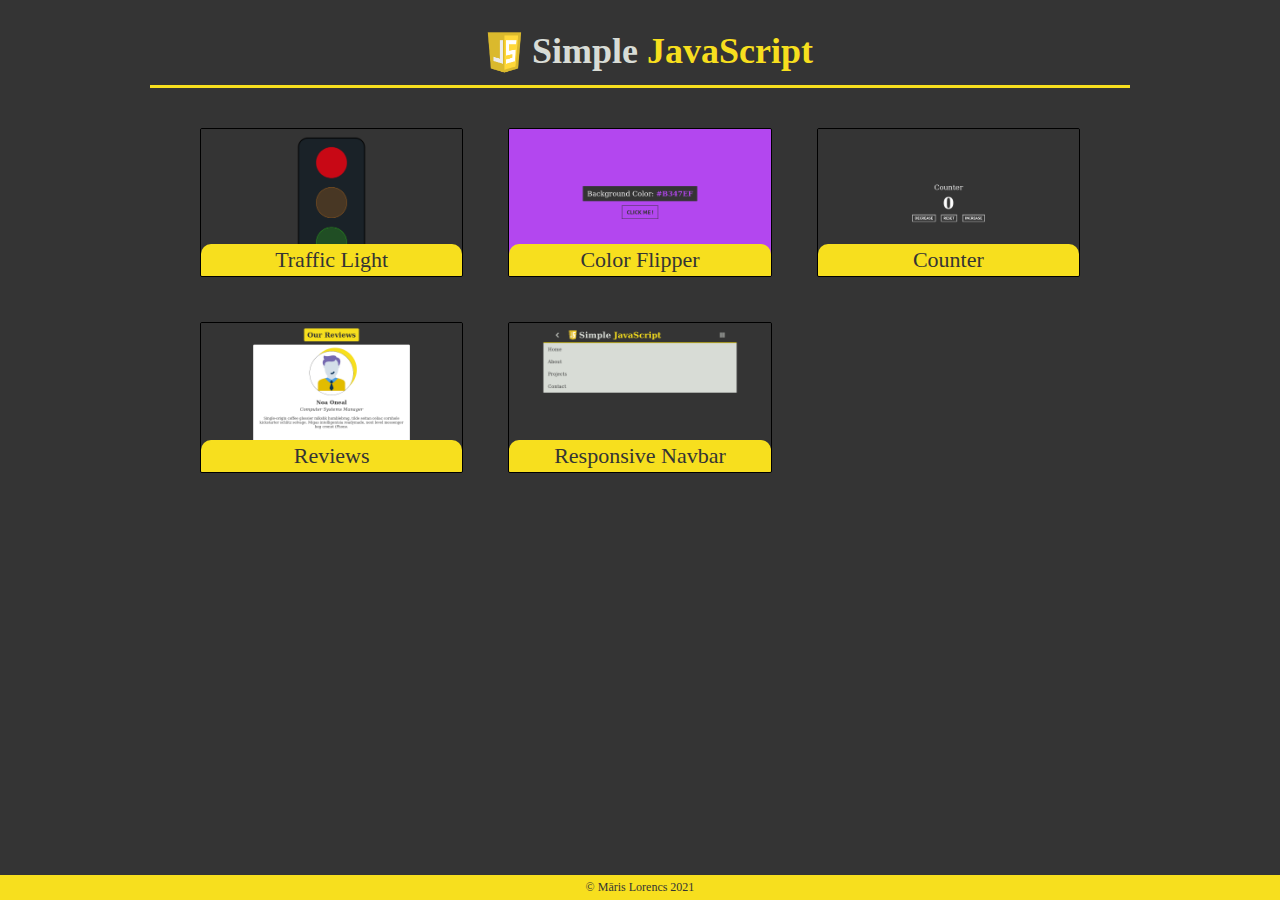
<file: index.html>
<!DOCTYPE html>
<html lang="en">
    <head>
        <meta charset="UTF-8" />
        <meta name="description" content="Simple JavaScript projects bundled together" />
        <meta
            name="keywords"
            content="HTML, CSS, JavaScript, Start-Up Projects, Traffic Light JS, Color Flipper JS, Counter JS, Reviews JS, Responsive Navbar JS, Responsive Sidebar JS, Modal JS, Questions JS, Menu JS, Video JS, Scroll JS, Tabs JS, Countdown To Birthday JS, Lorem Ipsum JS, Grocery Bud JS, Carousel JS"
        />
        <meta name="author" content="Maris Lorencs" />
        <meta http-equiv="X-UA-Compatible" content="IE=edge" />
        <meta name="viewport" content="width=device-width, initial-scale=1.0" />

        <link rel="stylesheet" type="text/css" href="index.css" />

        <title>Home - Simple JavaScript</title>
    </head>
    <body>
        <div class="home">
            <header class="header">
                <div class="header-container">
                    <img class="logo" src="assets/img/js.png" alt="JS" />
                    <div class="header-text">
                        <span class="gray-text">Simple</span>
                        <span class="yellow-text">JavaScript</span>
                    </div>
                </div>
            </header>
            <div class="content">
                <div class="link-container">
                    <a class="link" href="traffic-light/traffic-light.html">
                        <div class="link-box">
                            <img
                                class="link-box-thumbnail"
                                src="assets/img/traffic-light-thumbnail.png"
                                alt="Traffic Light JS Thumbnail"
                            />
                            <div class="link-box-text">Traffic Light</div>
                        </div>
                    </a>
                </div>
                <div class="link-container">
                    <a class="link" href="color-flipper/color-flipper.html">
                        <div class="link-box">
                            <img
                                class="link-box-thumbnail"
                                src="assets/img/color-flipper-thumbnail.png"
                                alt="Color Flipper JS Thumbnail"
                            />
                            <div class="link-box-text">Color Flipper</div>
                        </div>
                    </a>
                </div>
                <div class="link-container">
                    <a class="link" href="counter/counter.html">
                        <div class="link-box">
                            <img
                                class="link-box-thumbnail"
                                src="assets/img/counter-thumbnail.png"
                                alt="Counter JS Thumbnail"
                            />
                            <div class="link-box-text">Counter</div>
                        </div>
                    </a>
                </div>
                <div class="link-container">
                    <a class="link" href="reviews/reviews.html">
                        <div class="link-box">
                            <img
                                class="link-box-thumbnail"
                                src="assets/img/reviews-thumbnail.png"
                                alt="Reviews JS Thumbnail"
                            />
                            <div class="link-box-text">Reviews</div>
                        </div>
                    </a>
                </div>
                <div class="link-container">
                    <a class="link" href="responsive-navbar/responsive-navbar.html">
                        <div class="link-box">
                            <img
                                class="link-box-thumbnail"
                                src="assets/img/responsive-navbar-thumbnail.png"
                                alt="Responsive Navbar JS Thumbnail"
                            />
                            <div class="link-box-text">Responsive Navbar</div>
                        </div>
                    </a>
                </div>
            </div>
            <footer class="footer"><div class="footer-text">&copy; Māris Lorencs 2021</div></footer>
        </div>
    </body>
</html>
</file>
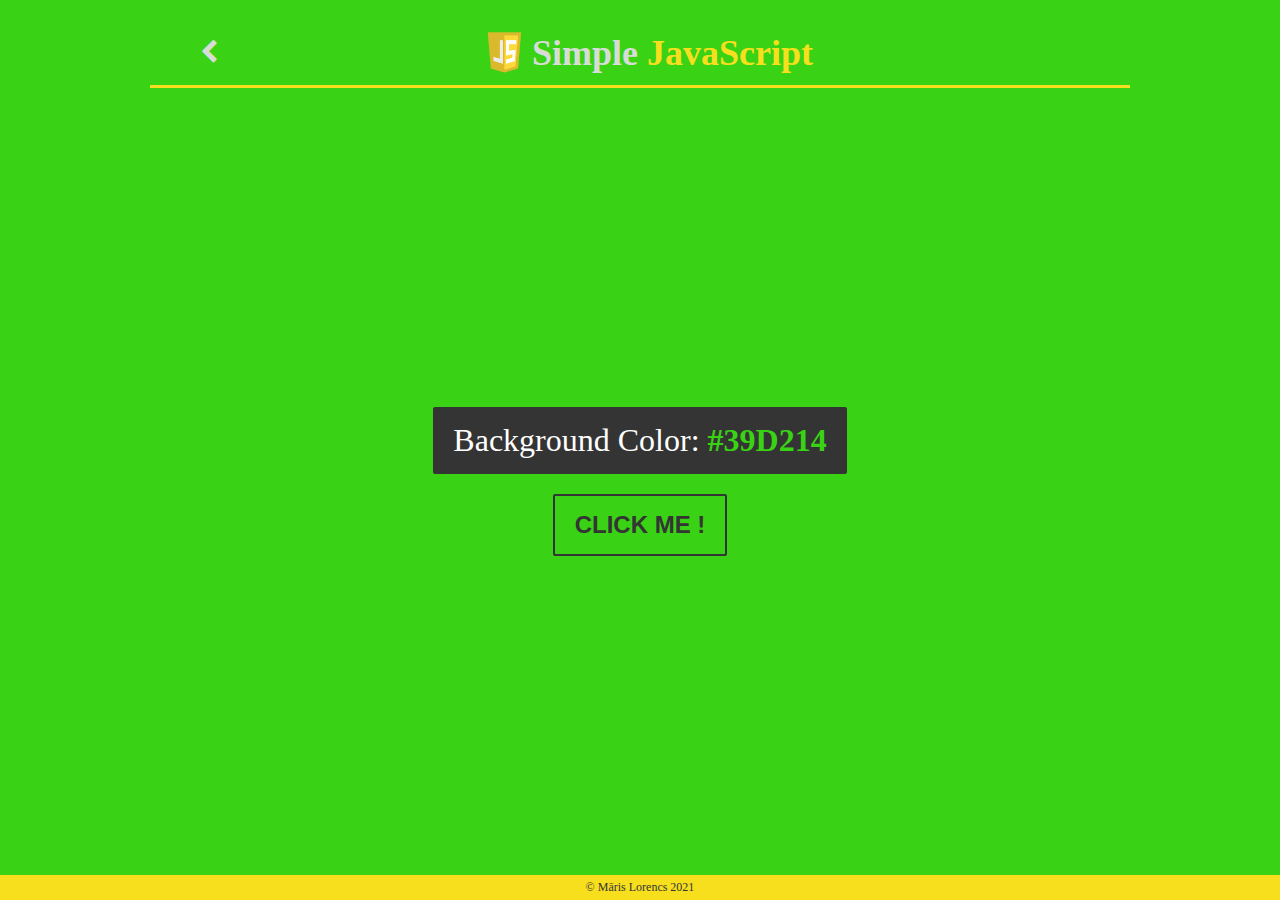
<file: color-flipper/color-flipper.html>
<!DOCTYPE html>
<html lang="en">
    <head>
        <meta charset="UTF-8" />
        <meta name="description" content="Simple JavaScript projects bundled together" />
        <meta
            name="keywords"
            content="HTML, CSS, JavaScript, Start-Up Projects, Traffic Light JS, Color Flipper JS, Counter JS, Reviews JS, Responsive Navbar JS, Responsive Sidebar JS, Modal JS, Questions JS, Menu JS, Video JS, Scroll JS, Tabs JS, Countdown To Birthday JS, Lorem Ipsum JS, Grocery Bud JS, Carousel JS"
        />
        <meta name="author" content="Maris Lorencs" />
        <meta http-equiv="X-UA-Compatible" content="IE=edge" />
        <meta name="viewport" content="width=device-width, initial-scale=1.0" />

        <link
            rel="stylesheet"
            href="https://cdnjs.cloudflare.com/ajax/libs/font-awesome/4.7.0/css/font-awesome.min.css"
        />
        <link rel="stylesheet" type="text/css" href="color-flipper.css" />

        <title>Color Flipper - Simple JavaScript</title>
    </head>
    <body>
        <div class="color-flipper">
            <header class="header">
                <div class="header-container">
                    <div class="back-container" onclick="goBack()">
                        <i class="fa fa-chevron-left"></i>
                    </div>
                    <img class="logo" src="../assets/img/js.png" alt="JS" />
                    <div class="header-text">
                        <span class="gray-text">Simple</span>
                        <span class="yellow-text">JavaScript</span>
                    </div>
                </div>
            </header>
            <div class="content">
                <div class="background-color-label-container">
                    <span class="background-color-label">Background Color: </span>
                    <span class="background-color"></span>
                </div>
                <div class="button-container">
                    <button class="button" onclick="changeBackgroundColor()">Click me !</button>
                </div>
            </div>
            <footer class="footer"><div class="footer-text">&copy; Māris Lorencs 2021</div></footer>
        </div>

        <script type="text/javascript" src="color-flipper.js"></script>
    </body>
</html>
</file>
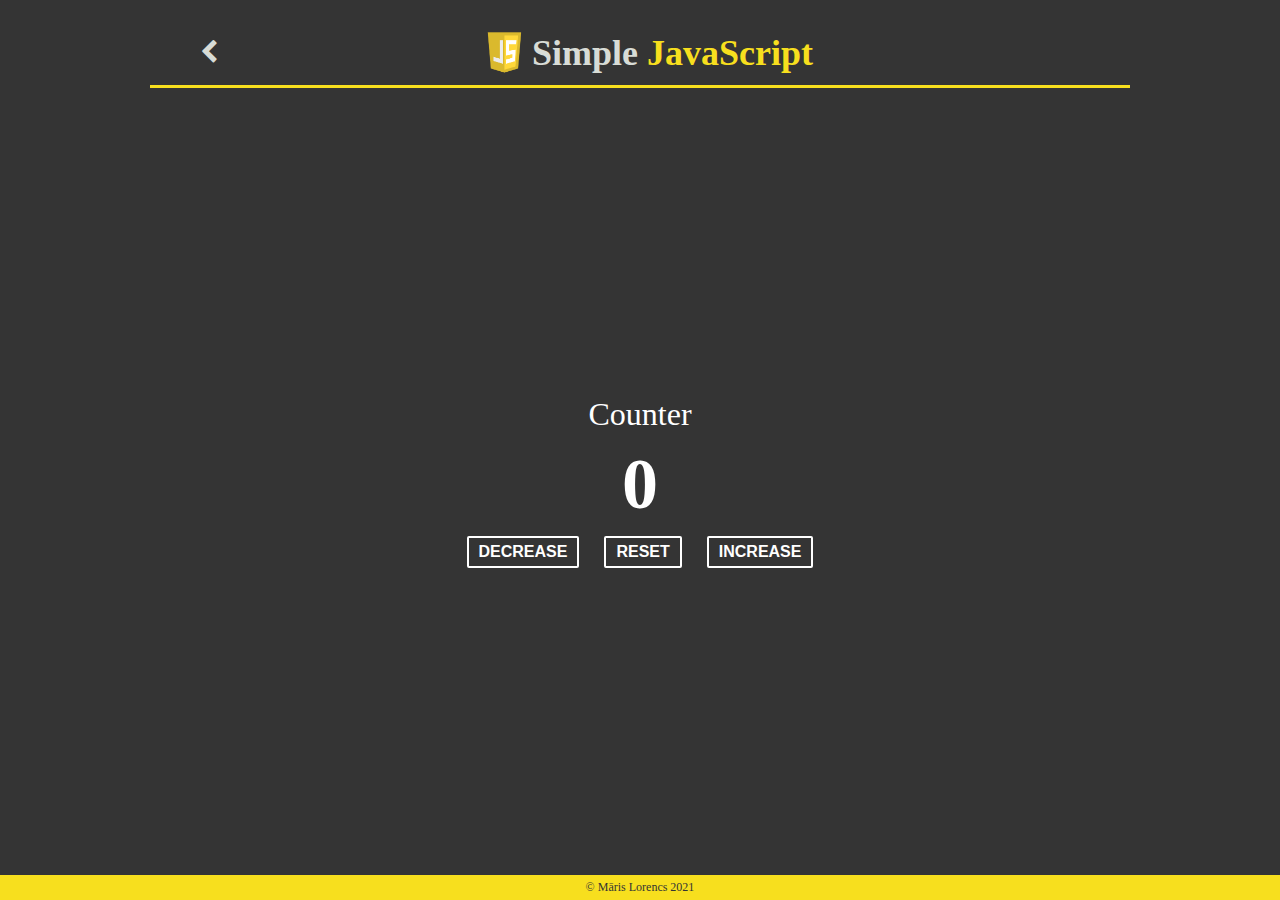
<file: counter/counter.html>
<!DOCTYPE html>
<html lang="en">
    <head>
        <meta charset="UTF-8" />
        <meta name="description" content="Simple JavaScript projects bundled together" />
        <meta
            name="keywords"
            content="HTML, CSS, JavaScript, Start-Up Projects, Traffic Light JS, Color Flipper JS, Counter JS, Reviews JS, Responsive Navbar JS, Responsive Sidebar JS, Modal JS, Questions JS, Menu JS, Video JS, Scroll JS, Tabs JS, Countdown To Birthday JS, Lorem Ipsum JS, Grocery Bud JS, Carousel JS"
        />
        <meta name="author" content="Maris Lorencs" />
        <meta http-equiv="X-UA-Compatible" content="IE=edge" />
        <meta name="viewport" content="width=device-width, initial-scale=1.0" />

        <link
            rel="stylesheet"
            href="https://cdnjs.cloudflare.com/ajax/libs/font-awesome/4.7.0/css/font-awesome.min.css"
        />
        <link rel="stylesheet" type="text/css" href="counter.css" />

        <title>Counter - Simple JavaScript</title>
    </head>
    <body>
        <div class="counter">
            <header class="header">
                <div class="header-container">
                    <div class="back-container" onclick="goBack()">
                        <i class="fa fa-chevron-left"></i>
                    </div>
                    <img class="logo" src="../assets/img/js.png" alt="JS" />
                    <div class="header-text">
                        <span class="gray-text">Simple</span>
                        <span class="yellow-text">JavaScript</span>
                    </div>
                </div>
            </header>
            <div class="content">
                <div class="counter-label">Counter</div>
                <div class="counter-value"></div>
                <div class="counter-controls">
                    <button class="button" onclick="decrease()">Decrease</button>
                    <button class="button" onclick="reset()">Reset</button>
                    <button class="button" onclick="increase()">Increase</button>
                </div>
            </div>
            <footer class="footer"><div class="footer-text">&copy; Māris Lorencs 2021</div></footer>
        </div>

        <script type="text/javascript" src="counter.js"></script>
    </body>
</html>
</file>
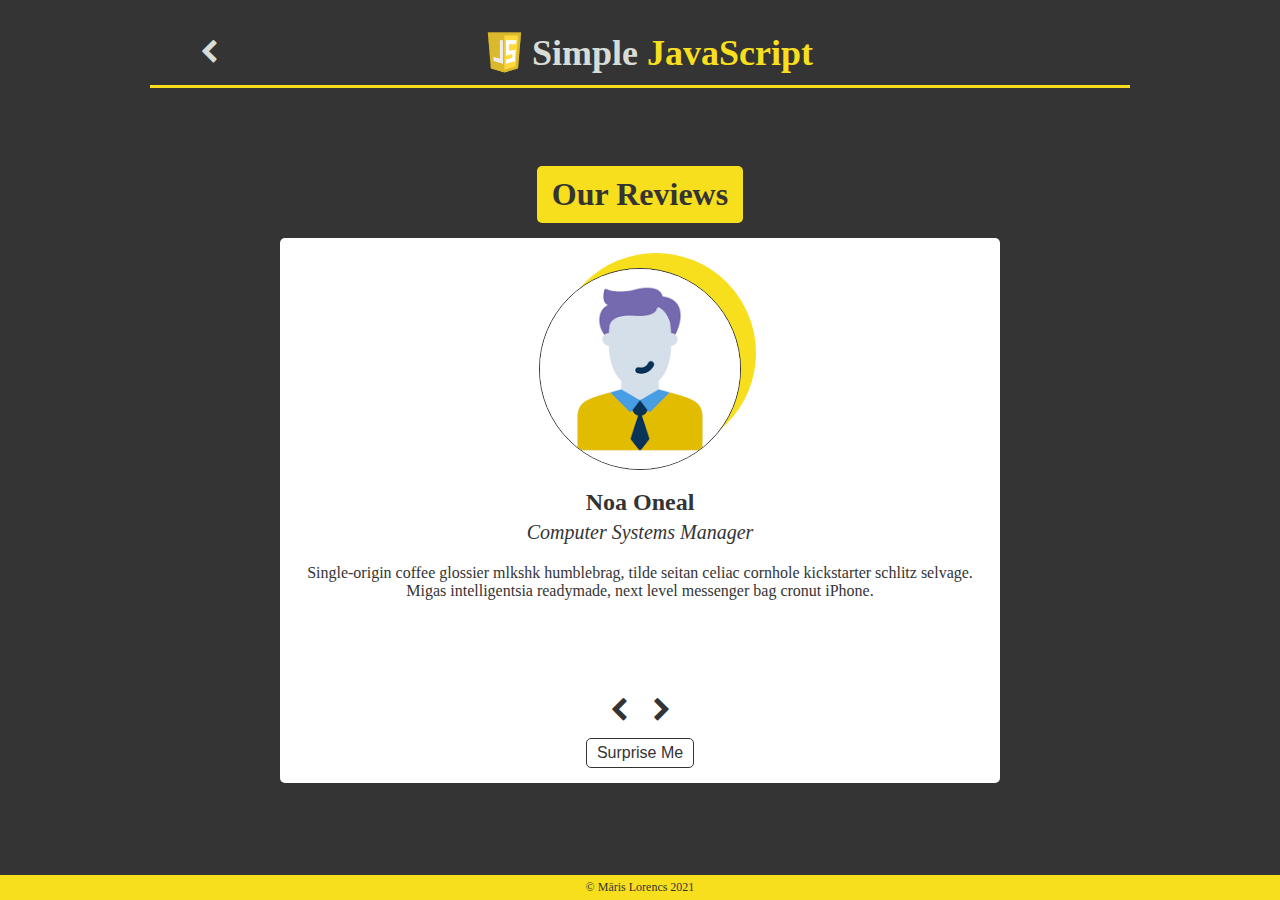
<file: reviews/reviews.html>
<!DOCTYPE html>
<html lang="en">
    <head>
        <meta charset="UTF-8" />
        <meta name="description" content="Simple JavaScript projects bundled together" />
        <meta
            name="keywords"
            content="HTML, CSS, JavaScript, Start-Up Projects, Traffic Light JS, Color Flipper JS, Counter JS, Reviews JS, Responsive Navbar JS, Responsive Sidebar JS, Modal JS, Questions JS, Menu JS, Video JS, Scroll JS, Tabs JS, Countdown To Birthday JS, Lorem Ipsum JS, Grocery Bud JS, Carousel JS"
        />
        <meta name="author" content="Maris Lorencs" />
        <meta http-equiv="X-UA-Compatible" content="IE=edge" />
        <meta name="viewport" content="width=device-width, initial-scale=1.0" />

        <link
            rel="stylesheet"
            href="https://cdnjs.cloudflare.com/ajax/libs/font-awesome/4.7.0/css/font-awesome.min.css"
        />
        <link rel="stylesheet" type="text/css" href="reviews.css" />

        <title>Reviews - Simple JavaScript</title>
    </head>
    <body>
        <div class="reviews">
            <header class="header">
                <div class="header-container">
                    <div class="back-container" onclick="goBack()">
                        <i class="fa fa-chevron-left"></i>
                    </div>
                    <img class="logo" src="../assets/img/js.png" alt="JS" />
                    <div class="header-text">
                        <span class="gray-text">Simple</span>
                        <span class="yellow-text">JavaScript</span>
                    </div>
                </div>
            </header>
            <div class="content">
                <div class="reviews-title">Our Reviews</div>
                <div class="reviews-card">
                    <div class="reviews-profile-picture-container">
                        <div class="reviews-profile-picture-background"></div>
                        <img class="reviews-profile-picture-image" alt="Profile picture" />
                    </div>
                    <div class="reviews-profile-details">
                        <div class="reviews-name-job-title-container">
                            <div class="reviews-name"></div>
                            <div class="reviews-job-title"></div>
                        </div>
                        <div class="reviews-description"></div>
                    </div>
                    <div class="reviews-controls">
                        <div class="reviews-controls-arrows">
                            <div class="chevron" onclick="previous()">
                                <i class="fa fa-chevron-left"></i>
                            </div>
                            <div class="chevron" onclick="next()">
                                <i class="fa fa-chevron-right"></i>
                            </div>
                        </div>
                        <div class="reviews-controls-button">
                            <button class="button" onclick="randomize()">Surprise Me</button>
                        </div>
                    </div>
                </div>
            </div>
            <footer class="footer"><div class="footer-text">&copy; Māris Lorencs 2021</div></footer>
        </div>

        <script type="text/javascript" src="reviews.js"></script>
    </body>
</html>
</file>
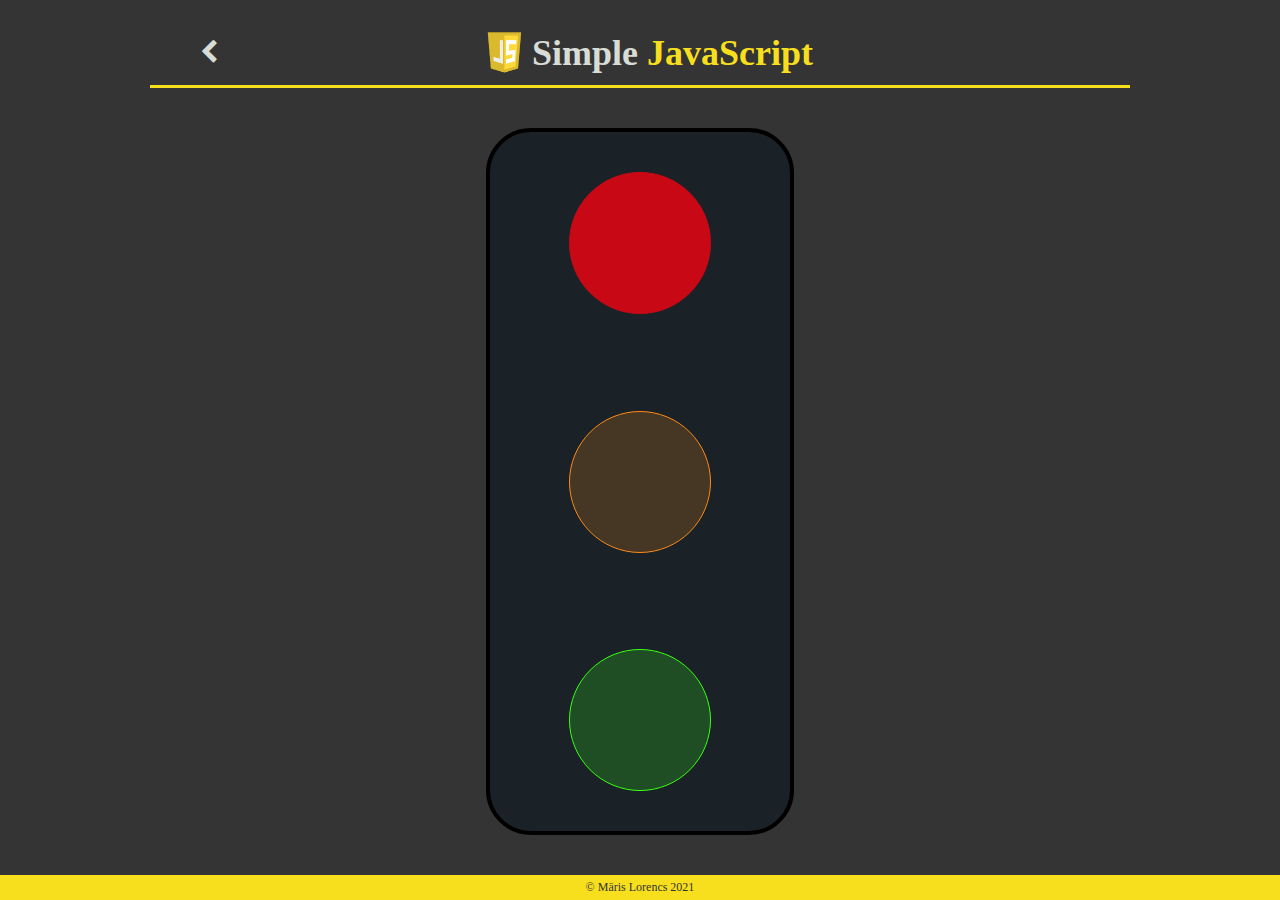
<file: traffic-light/traffic-light.html>
<!DOCTYPE html>
<html lang="en">
    <head>
        <meta charset="UTF-8" />
        <meta name="description" content="Simple JavaScript projects bundled together" />
        <meta
            name="keywords"
            content="HTML, CSS, JavaScript, Start-Up Projects, Traffic Light JS, Color Flipper JS, Counter JS, Reviews JS, Responsive Navbar JS, Responsive Sidebar JS, Modal JS, Questions JS, Menu JS, Video JS, Scroll JS, Tabs JS, Countdown To Birthday JS, Lorem Ipsum JS, Grocery Bud JS, Carousel JS"
        />
        <meta name="author" content="Maris Lorencs" />
        <meta http-equiv="X-UA-Compatible" content="IE=edge" />
        <meta name="viewport" content="width=device-width, initial-scale=1.0" />

        <link
            rel="stylesheet"
            href="https://cdnjs.cloudflare.com/ajax/libs/font-awesome/4.7.0/css/font-awesome.min.css"
        />
        <link rel="stylesheet" type="text/css" href="traffic-light.css" />

        <title>Traffic Light - Simple JavaScript</title>
    </head>
    <body>
        <div class="traffic-light">
            <header class="header">
                <div class="header-container">
                    <div class="back-container" onclick="goBack()">
                        <i class="fa fa-chevron-left"></i>
                    </div>
                    <img class="logo" src="../assets/img/js.png" alt="JS" />
                    <div class="header-text">
                        <span class="gray-text">Simple</span>
                        <span class="yellow-text">JavaScript</span>
                    </div>
                </div>
            </header>
            <div class="content">
                <div class="traffic-light-container">
                    <div class="light stop active-stop"></div>
                    <div class="light warning"></div>
                    <div class="light go"></div>
                </div>
            </div>
            <footer class="footer"><div class="footer-text">&copy; Māris Lorencs 2021</div></footer>
        </div>

        <script type="text/javascript" src="traffic-light.js"></script>
    </body>
</html>
</file>
<file: index.css>
body {
    background: #343434;
    margin: 0;
}

html,
body {
    height: 100%;
}

.home {
    height: 100%;
    display: flex;
    flex-direction: column;
}

.header-container {
    border-width: 0 0 3px 0;
    border-style: solid;
    border-color: #f7df1e;
    display: flex;
    justify-content: center;
    padding: 30px 0 10px 0;
    margin: 0 150px;
}

.logo {
    width: 75px;
    height: 45px;
    display: block;
    margin: 0 -10px 0 0;
}

.header-text {
    font-weight: 700;
    font-style: normal;
    font-size: 36px;
}

.gray-text {
    color: #d8dcd6;
}

.yellow-text {
    color: #f7df1e;
}

.content {
    display: grid;
    grid-template-columns: repeat(3, auto);
    grid-gap: 45px;
    padding: 40px 0;
    margin: 0 200px;
}

.link-container {
    border: 1px solid #000000;
    border-radius: 2px;
    position: relative;
    overflow: hidden;
}

.link {
    display: block;
    text-decoration: none;
}

.link-box-thumbnail {
    width: 100%;
    height: 100%;
    display: block;
}

.link-box-text {
    border-top-right-radius: 10px;
    border-top-left-radius: 10px;
    background: #f7df1e;
    position: absolute;
    bottom: 0;
    left: 0;
    width: 100%;
    height: 32px;
    display: flex;
    align-items: center;
    justify-content: center;
    font-weight: 400;
    font-style: normal;
    font-size: 22px;
    line-height: 22px;
    color: #343434;
    text-align: center;
    box-sizing: border-box;
    opacity: 1;
    padding: 0 10px;

    transition: border-radius 1s, background 1s, height 1s;
}

.link-container:hover .link-box-text {
    border-radius: 0;
    background: rgba(247, 223, 30, 0.7);
    height: 100%;
}

.footer {
    background: #f7df1e;
    position: absolute;
    bottom: 0;
    left: 0;
    width: 100%;
    padding: 5px 0;
}

.footer-text {
    font-weight: 400;
    font-style: normal;
    font-size: 12px;
    color: #343434;
    text-align: center;
}
</file>
<file: color-flipper/color-flipper.css>
body {
    margin: 0;
}

html,
body {
    height: 100%;
}

.color-flipper {
    height: 100%;
    display: flex;
    flex-direction: column;
}

.header-container {
    border-width: 0 0 3px 0;
    border-style: solid;
    border-color: #f7df1e;
    position: relative;
    display: flex;
    align-items: center;
    justify-content: center;
    padding: 30px 0 10px 0;
    margin: 0 150px;
}

.back-container {
    position: absolute;
    left: 47px;
}

.fa-chevron-left {
    position: relative;
    left: 3px;
    font-size: 25px;
    color: #d8dcd6;
    cursor: pointer;
}

.back-container:hover .fa-chevron-left {
    color: #f7df1e;

    animation: backOnHover 0.8s infinite;
}

.logo {
    width: 75px;
    height: 45px;
    display: block;
    margin: 0 -10px 0 0;
}

.header-text {
    font-weight: 700;
    font-style: normal;
    font-size: 36px;
}

.gray-text {
    color: #d8dcd6;
}

.yellow-text {
    color: #f7df1e;
}

.content {
    flex: 100%;
    display: flex;
    flex-direction: column;
    align-items: center;
    justify-content: center;
    margin: 0 200px;
}

.background-color-label-container {
    border-radius: 2px;
    background: #343434;
    font-style: normal;
    font-size: 32px;
    padding: 15px 20px;
}

.background-color-label {
    color: #ffffff;
}

.background-color {
    font-weight: 700;
}

.button-container {
    margin: 20px 0 0 0;
}

.button {
    border: 2px solid #343434;
    border-radius: 2px;
    background: none;
    font-weight: 700;
    font-style: normal;
    font-size: 24px;
    color: #343434;
    text-transform: uppercase;
    cursor: pointer;
    padding: 15px 20px;

    transition: background 0.3s, color 0.3s;
}

.footer {
    background: #f7df1e;
    padding: 5px 0;
}

.footer-text {
    font-weight: 400;
    font-style: normal;
    font-size: 12px;
    color: #343434;
    text-align: center;
}

@keyframes backOnHover {
    0% {
        left: 3px;
    }
    50% {
        left: 0px;
    }
    100% {
        left: 3px;
    }
}
</file>
<file: counter/counter.css>
body {
    background: #343434;
    margin: 0;
}

html,
body {
    height: 100%;
}

.counter {
    height: 100%;
    display: flex;
    flex-direction: column;
}

.header-container {
    border-width: 0 0 3px 0;
    border-style: solid;
    border-color: #f7df1e;
    position: relative;
    display: flex;
    align-items: center;
    justify-content: center;
    padding: 30px 0 10px 0;
    margin: 0 150px;
}

.back-container {
    position: absolute;
    left: 47px;
}

.fa-chevron-left {
    position: relative;
    left: 3px;
    font-size: 25px;
    color: #d8dcd6;
    cursor: pointer;
}

.back-container:hover .fa-chevron-left {
    color: #f7df1e;

    animation: backOnHover 0.8s infinite;
}

.logo {
    width: 75px;
    height: 45px;
    display: block;
    margin: 0 -10px 0 0;
}

.header-text {
    font-weight: 700;
    font-style: normal;
    font-size: 36px;
}

.gray-text {
    color: #d8dcd6;
}

.yellow-text {
    color: #f7df1e;
}

.content {
    flex: 100%;
    display: flex;
    flex-direction: column;
    align-items: center;
    justify-content: center;
    margin: 0 200px;
}

.counter-label {
    font-weight: 400;
    font-style: normal;
    font-size: 32px;
    color: #ffffff;
}

.counter-value {
    font-weight: 700;
    font-style: normal;
    font-size: 72px;
    margin: 10px 0 0 0;
}

.negative {
    color: #c80815;
}

.zero {
    color: #ffffff;
}

.positive {
    color: #39ff14;
}

.counter-controls {
    display: flex;
    margin: 10px 0 0 0;
}

.button {
    border: 2px solid #ffffff;
    border-radius: 2px;
    background: none;
    font-weight: 700;
    font-style: normal;
    font-size: 16px;
    color: #ffffff;
    text-transform: uppercase;
    cursor: pointer;
    padding: 5px 10px;
    margin: 0 0 0 25px;

    transition: background 0.3s, color 0.3s;
}

button:first-child {
    margin: 0;
}

button:hover {
    background: #ffffff;
    color: #000000;
}

.footer {
    background: #f7df1e;
    padding: 5px 0;
}

.footer-text {
    font-weight: 400;
    font-style: normal;
    font-size: 12px;
    color: #343434;
    text-align: center;
}

@keyframes backOnHover {
    0% {
        left: 3px;
    }
    50% {
        left: 0px;
    }
    100% {
        left: 3px;
    }
}
</file>
<file: reviews/reviews.css>
body {
    background: #343434;
    margin: 0;
}

html,
body {
    height: 100%;
}

.reviews {
    height: 100%;
    display: flex;
    flex-direction: column;
}

.header-container {
    border-width: 0 0 3px 0;
    border-style: solid;
    border-color: #f7df1e;
    position: relative;
    display: flex;
    align-items: center;
    justify-content: center;
    padding: 30px 0 10px 0;
    margin: 0 150px;
}

.back-container {
    position: absolute;
    left: 47px;
}

.fa-chevron-left {
    position: relative;
    left: 3px;
    font-size: 25px;
    color: #d8dcd6;
    cursor: pointer;
}

.back-container:hover .fa-chevron-left {
    color: #f7df1e;

    animation: backOnHover 0.8s infinite;
}

.logo {
    width: 75px;
    height: 45px;
    display: block;
    margin: 0 -10px 0 0;
}

.header-text {
    font-weight: 700;
    font-style: normal;
    font-size: 36px;
}

.gray-text {
    color: #d8dcd6;
}

.yellow-text {
    color: #f7df1e;
}

.content {
    flex: 100%;
    display: flex;
    flex-direction: column;
    align-items: center;
    justify-content: center;
    padding: 10px 0;
    margin: 0 200px;
}

.reviews-title {
    border-radius: 5px;
    background: #f7df1e;
    font-weight: 700;
    font-style: normal;
    font-size: 32px;
    color: #343434;
    padding: 10px 15px;
}

.reviews-card {
    border-radius: 5px;
    background: #ffffff;
    display: flex;
    flex-direction: column;
    align-items: center;
    width: 720px;
    height: 500px;
    padding: 30px 0 15px 0;
    margin: 15px;
}

.reviews-profile-picture-container {
    position: relative;
}

.reviews-profile-picture-background {
    border-radius: 50%;
    background: #f7df1e;
    position: absolute;
    top: -15px;
    right: -15px;
    width: 200px;
    height: 200px;
    z-index: 1;
}

.reviews-profile-picture-image {
    border: 1px solid #343434;
    border-radius: 50%;
    background: #ffffff;
    position: relative;
    width: 200px;
    height: 200px;
    z-index: 2;
}

.reviews-profile-details {
    padding: 0 15px;
    margin: 15px 0 0 0;
}

.reviews-name-job-title-container {
    display: flex;
    flex-direction: column;
    align-items: center;
}

.reviews-name {
    font-weight: 700;
    font-style: normal;
    font-size: 24px;
    color: #343434;
}

.reviews-job-title {
    font-weight: 400;
    font-style: italic;
    font-size: 20px;
    color: #343434;
    margin: 5px 0 0 0;
}

.reviews-description {
    font-weight: 400;
    font-style: normal;
    font-size: 16px;
    color: #343434;
    text-align: center;
    margin: 20px 0 0 0;
}

.reviews-controls {
    display: flex;
    flex-direction: column;
    align-items: center;
    margin: auto 0 0 0;
}

.reviews-controls-arrows {
    display: flex;
}

.chevron {
    margin: 0 0 0 25px;
}

.chevron:first-child {
    margin: 0;
}

.chevron .fa-chevron-left {
    position: static;
    color: #343434;
}

.fa-chevron-right {
    font-size: 25px;
    color: #343434;
    cursor: pointer;
}

.reviews-controls-button {
    margin: 15px 0 0 0;
}

.button {
    border: 1px solid #343434;
    border-radius: 5px;
    background: none;
    font-weight: 400;
    font-style: normal;
    font-size: 16px;
    color: #343434;
    cursor: pointer;
    padding: 5px 10px;

    transition: background 0.3s, color 0.3s;
}

.button:hover {
    background: #343434;
    color: #ffffff;
}

.footer {
    background: #f7df1e;
    padding: 5px 0;
}

.footer-text {
    font-weight: 400;
    font-style: normal;
    font-size: 12px;
    color: #343434;
    text-align: center;
}

@keyframes backOnHover {
    0% {
        left: 3px;
    }
    50% {
        left: 0px;
    }
    100% {
        left: 3px;
    }
}
</file>
<file: traffic-light/traffic-light.css>
body {
    background: #343434;
    margin: 0;
}

html,
body {
    height: 100%;
}

.traffic-light {
    height: 100%;
    display: flex;
    flex-direction: column;
}

.header-container {
    border-width: 0 0 3px 0;
    border-style: solid;
    border-color: #f7df1e;
    position: relative;
    display: flex;
    align-items: center;
    justify-content: center;
    padding: 30px 0 10px 0;
    margin: 0 150px;
}

.back-container {
    position: absolute;
    left: 47px;
}

.fa-chevron-left {
    position: relative;
    left: 3px;
    font-size: 25px;
    color: #d8dcd6;
    cursor: pointer;
}

.back-container:hover .fa-chevron-left {
    color: #f7df1e;

    animation: backOnHover 0.8s infinite;
}

.logo {
    width: 75px;
    height: 45px;
    display: block;
    margin: 0 -10px 0 0;
}

.header-text {
    font-weight: 700;
    font-style: normal;
    font-size: 36px;
}

.gray-text {
    color: #d8dcd6;
}

.yellow-text {
    color: #f7df1e;
}

.content {
    flex: 100%;
    display: flex;
    justify-content: center;
    padding: 40px 0;
    margin: 0 200px;
}

.traffic-light-container {
    border: 4px solid #000000;
    border-radius: 45px;
    background: #1a2228;
    width: 300px;
    display: flex;
    flex-direction: column;
    align-items: center;
    justify-content: space-between;
    padding: 40px 0;
}

.light {
    border-radius: 50%;
    width: 140px;
    height: 140px;
}

.stop {
    border: 1px solid rgba(200, 8, 21, 1);
    background: rgba(200, 8, 21, 0.2);
}

.active-stop {
    background: rgba(200, 8, 21, 1);
}

.warning {
    border: 1px solid rgba(252, 138, 23, 1);
    background: rgba(252, 138, 23, 0.2);
}

.active-warning {
    background: rgba(252, 138, 23, 1);
}

.go {
    border: 1px solid rgba(57, 255, 20, 1);
    background: rgba(57, 255, 20, 0.2);
}

.active-go {
    background: rgba(57, 255, 20, 1);
}

.footer {
    background: #f7df1e;
    padding: 5px 0;
}

.footer-text {
    font-weight: 400;
    font-style: normal;
    font-size: 12px;
    color: #343434;
    text-align: center;
}

@keyframes backOnHover {
    0% {
        left: 3px;
    }
    50% {
        left: 0px;
    }
    100% {
        left: 3px;
    }
}
</file>
